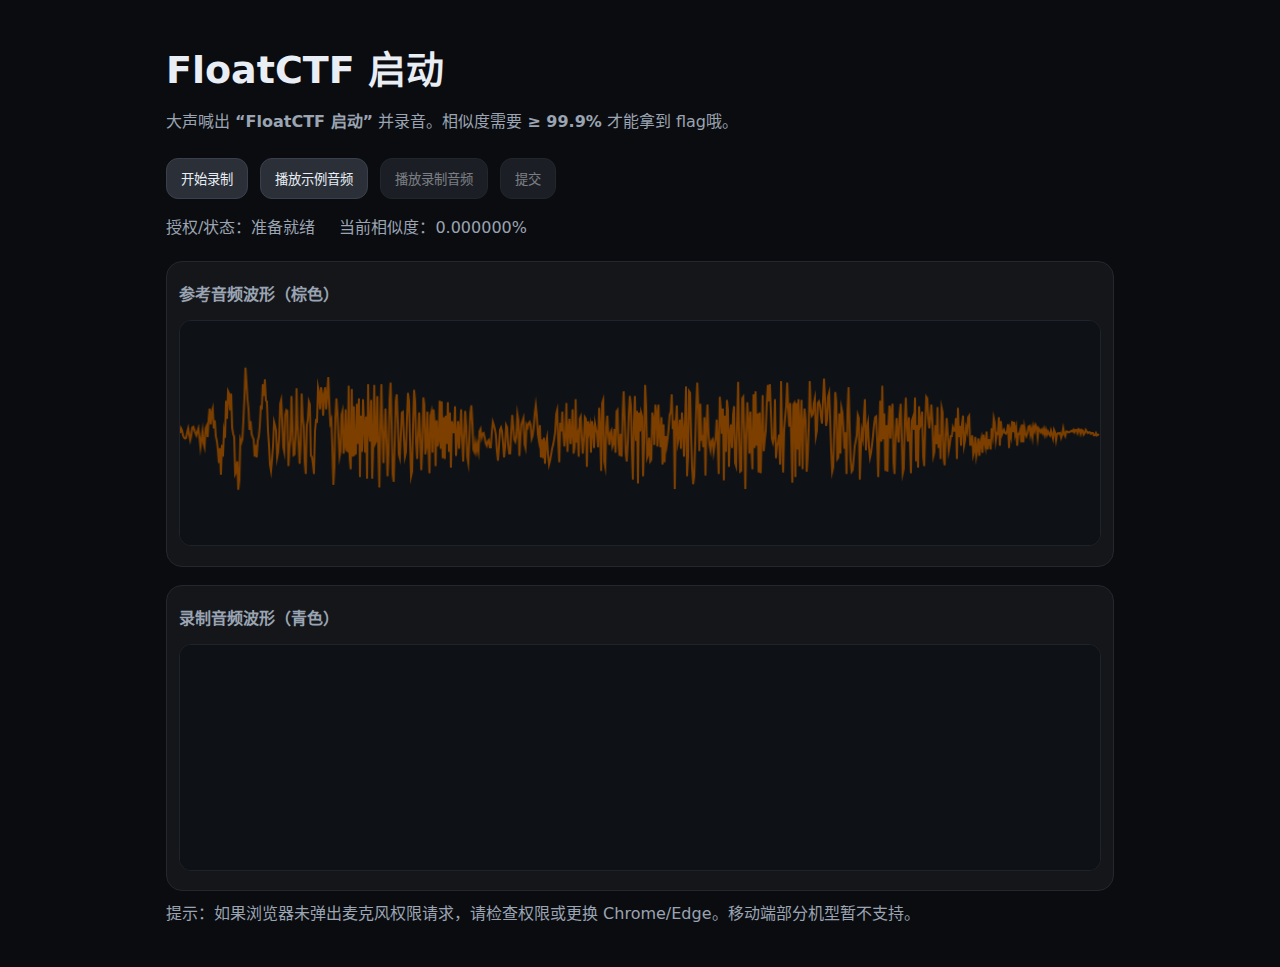
<file: Web/FloatCTF-qidong/src/index.html>
<!doctype html>
<html lang="zh-CN">
<head>
  <meta charset="utf-8" />
  <meta name="viewport" content="width=device-width, initial-scale=1" />
  <title>FloatCTF 启动</title>
  <link rel="stylesheet" href="style.css" />
</head>
<body>
  <main class="container">
    <h1>FloatCTF 启动</h1>
    <p class="desc">大声喊出 <strong>“FloatCTF 启动”</strong> 并录音。相似度需要 <strong>≥ 99.9%</strong> 才能拿到 flag哦。</p>
    <div class="controls">
      <button id="btnRecord">开始录制</button>
      <button id="btnPlaySample">播放示例音频</button>
      <button id="btnPlayRec" disabled>播放录制音频</button>
      <button id="btnSubmit" disabled>提交</button>
    </div>

    <div class="status">
      <div>授权/状态：<span id="status">尚未开始</span></div>
      <div>当前相似度：<span id="similarity">-.-</span>%</div>
    </div>

    <div class="canvas-wrap">
      <div class="canvas-col">
        <h3>参考音频波形（棕色）</h3>
        <canvas id="refCanvas" width="900" height="220"></canvas>
      </div>
      <div class="canvas-col">
        <h3>录制音频波形（青色）</h3>
        <canvas id="recCanvas" width="900" height="220"></canvas>
      </div>
    </div>

    <p class="hint">提示：如果浏览器未弹出麦克风权限请求，请检查权限或更换 Chrome/Edge。移动端部分机型暂不支持。</p>
  </main>

  <script src="app.js"></script>
</body>
</html>
</file>
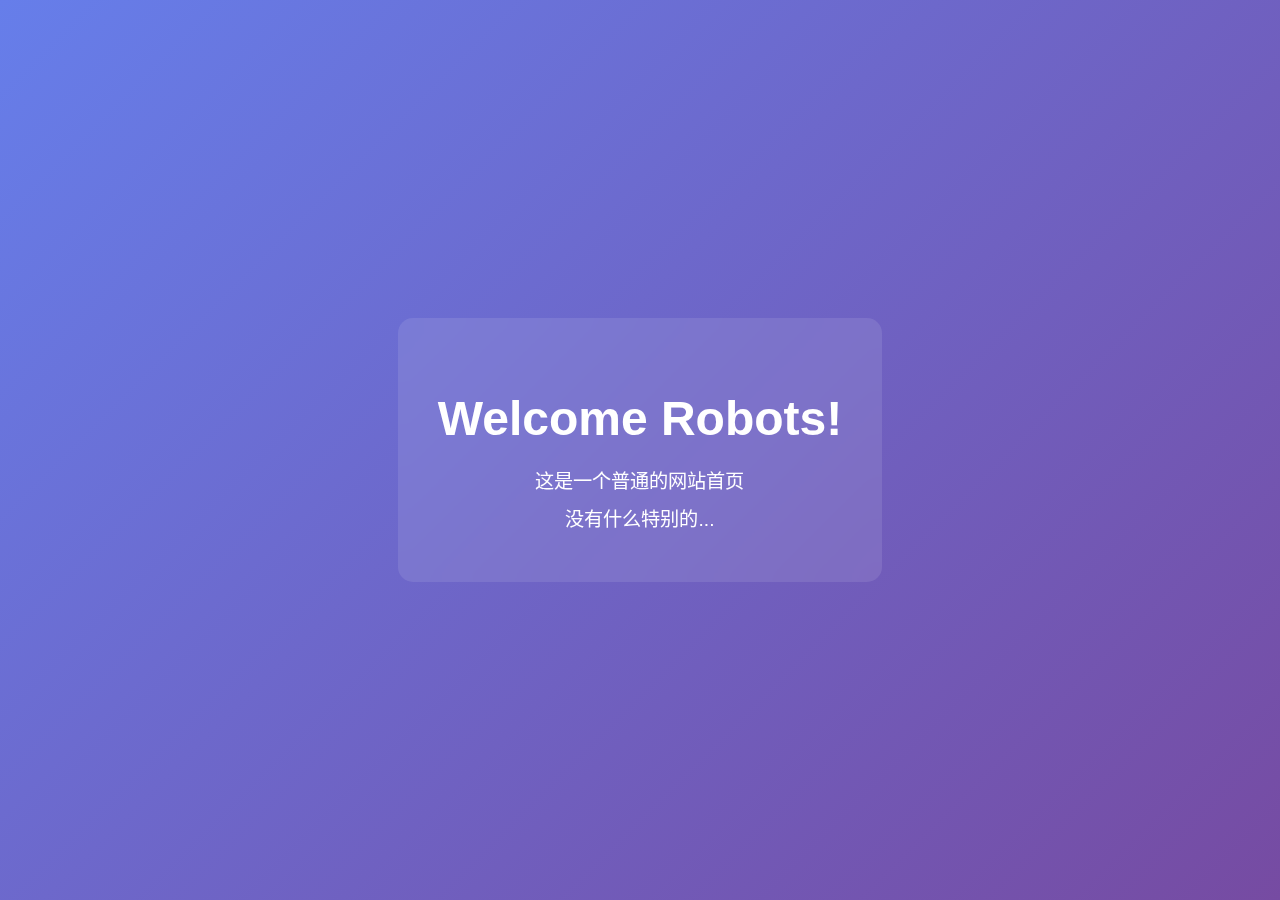
<file: Web/robots/src/index.html>
<!DOCTYPE html>
<html lang="zh-CN">
<head>
    <meta charset="UTF-8">
    <meta name="viewport" content="width=device-width, initial-scale=1.0">
    <title>Welcome to FreshCup CTF</title>
    <style>
        body {
            font-family: 'Segoe UI', Tahoma, Geneva, Verdana, sans-serif;
            background: linear-gradient(135deg, #667eea 0%, #764ba2 100%);
            color: white;
            display: flex;
            justify-content: center;
            align-items: center;
            height: 100vh;
            margin: 0;
        }
        .container {
            text-align: center;
            padding: 40px;
            background: rgba(255, 255, 255, 0.1);
            border-radius: 15px;
            backdrop-filter: blur(10px);
        }
        h1 {
            font-size: 3em;
            margin-bottom: 20px;
        }
        p {
            font-size: 1.2em;
            margin: 10px 0;
        }
        .hint {
            margin-top: 30px;
            padding: 15px;
            background: rgba(255, 255, 255, 0.2);
            border-radius: 8px;
        }
    </style>
</head>
<body>
    <div class="container">
        <h1>Welcome Robots!</h1>
        <p>这是一个普通的网站首页</p>
        <p>没有什么特别的...</p>
    </div>
</body>
</html>
</file>
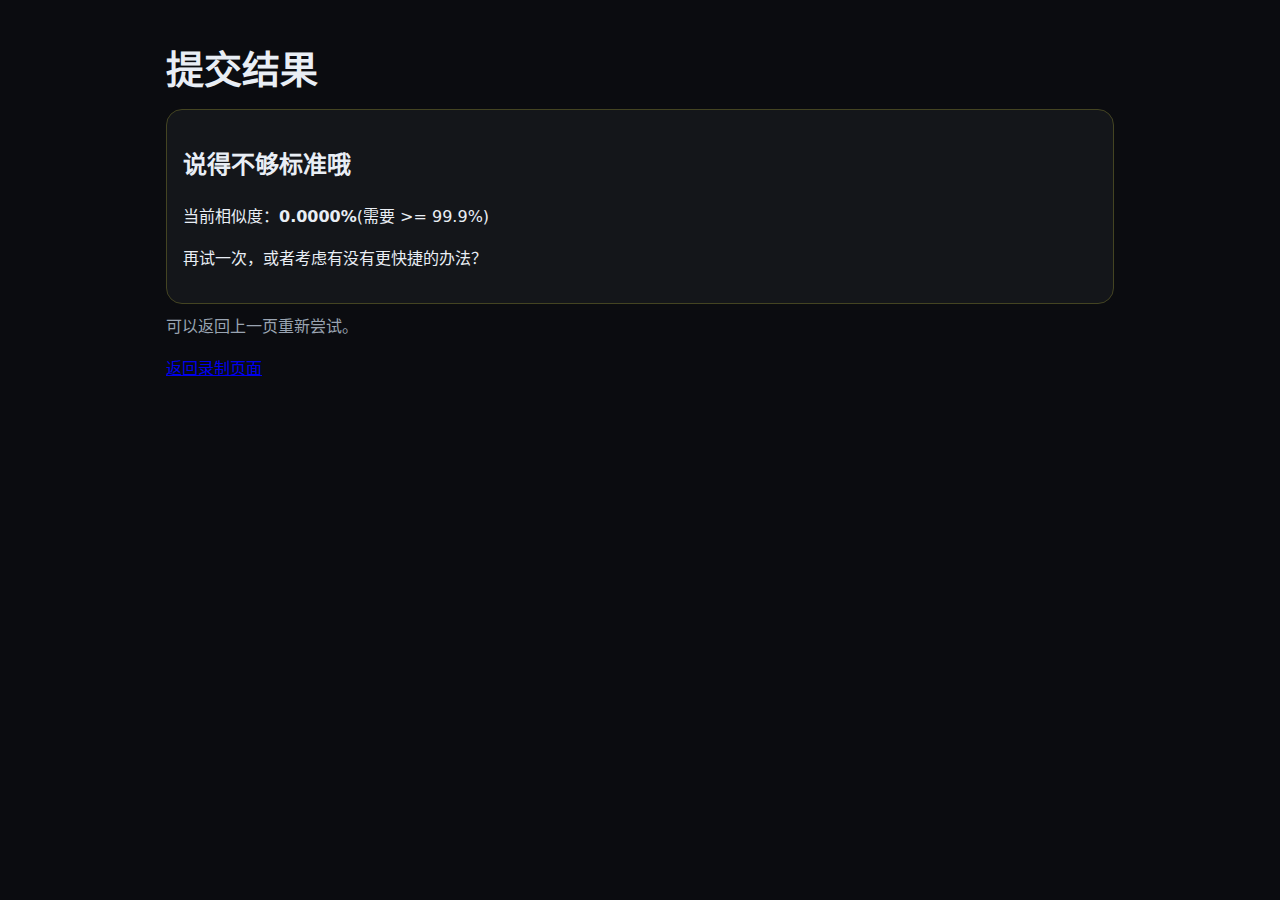
<file: Web/FloatCTF-qidong/src/result.html>
<!doctype html>
<html lang="zh-CN">
<head>
  <meta charset="utf-8" />
  <meta name="viewport" content="width=device-width, initial-scale=1" />
  <title>提交结果 - FloatCTF 启动</title>
  <link rel="stylesheet" href="style.css" />
</head>
<body>
  <main class="container">
    <h1>提交结果</h1>
    <div id="out"></div>
    <p class="hint">可以返回上一页重新尝试。</p>
    <p><a href="index.html">返回录制页面</a></p>
  </main>
  <script>
    const params = new URLSearchParams(location.search);
    const similarity = parseFloat(params.get("similarity") || "0");
    const out = document.getElementById("out");
    const FLAG_VALUE = "__FLAG__";

    if (!Number.isFinite(similarity)) {
      out.innerHTML = "<p>参数缺失或无效。</p>";
    } else if (similarity >= 99.9) {
      out.innerHTML = `
        <div class="flag-card">
          <h2>恭喜！</h2>
          <p>相似度：<strong>${similarity.toFixed(4)}%</strong></p>
          <p>这是你的 flag：</p>
          <pre class="flag">${FLAG_VALUE}</pre>
        </div>`;
    } else {
      out.innerHTML = `
        <div class="flag-card warn">
          <h2>说得不够标准哦</h2>
          <p>当前相似度：<strong>${similarity.toFixed(4)}%</strong>(需要 >= 99.9%)</p>
          <p>再试一次，或者考虑有没有更快捷的办法？</p>
        </div>`;
    }
  </script>
</body>
</html>
</file>
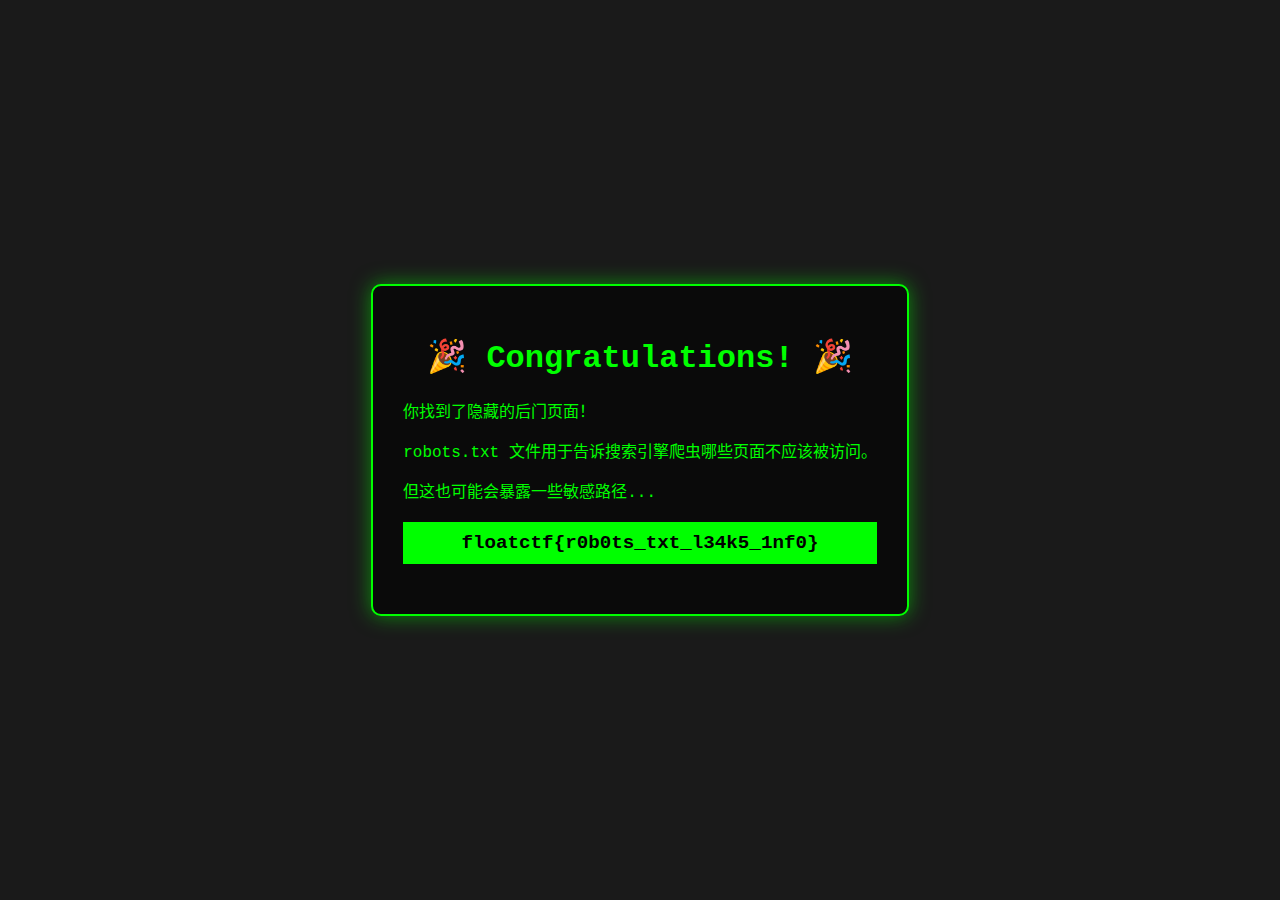
<file: Web/robots/src/s3cr3t_b4ckd00r.html>
<!DOCTYPE html>
<html lang="zh-CN">
<head>
    <meta charset="UTF-8">
    <title>Secret Backdoor</title>
    <style>
        body {
            background-color: #1a1a1a;
            color: #00ff00;
            font-family: 'Courier New', monospace;
            display: flex;
            justify-content: center;
            align-items: center;
            height: 100vh;
            margin: 0;
        }
        .terminal {
            background-color: #0a0a0a;
            padding: 30px;
            border: 2px solid #00ff00;
            border-radius: 10px;
            box-shadow: 0 0 20px rgba(0, 255, 0, 0.5);
        }
        h1 {
            text-align: center;
            animation: blink 1s infinite;
        }
        @keyframes blink {
            0%, 50% { opacity: 1; }
            51%, 100% { opacity: 0.3; }
        }
        .flag {
            background-color: #00ff00;
            color: #000;
            padding: 10px;
            margin: 20px 0;
            font-size: 1.2em;
            text-align: center;
            font-weight: bold;
        }
    </style>
</head>
<body>
    <div class="terminal">
        <h1>🎉 Congratulations! 🎉</h1>
        <p>你找到了隐藏的后门页面！</p>
        <p>robots.txt 文件用于告诉搜索引擎爬虫哪些页面不应该被访问。</p>
        <p>但这也可能会暴露一些敏感路径...</p>
        <div class="flag">
            floatctf{r0b0ts_txt_l34k5_1nf0}
        </div>
    </div>
</body>
</html>
</file>
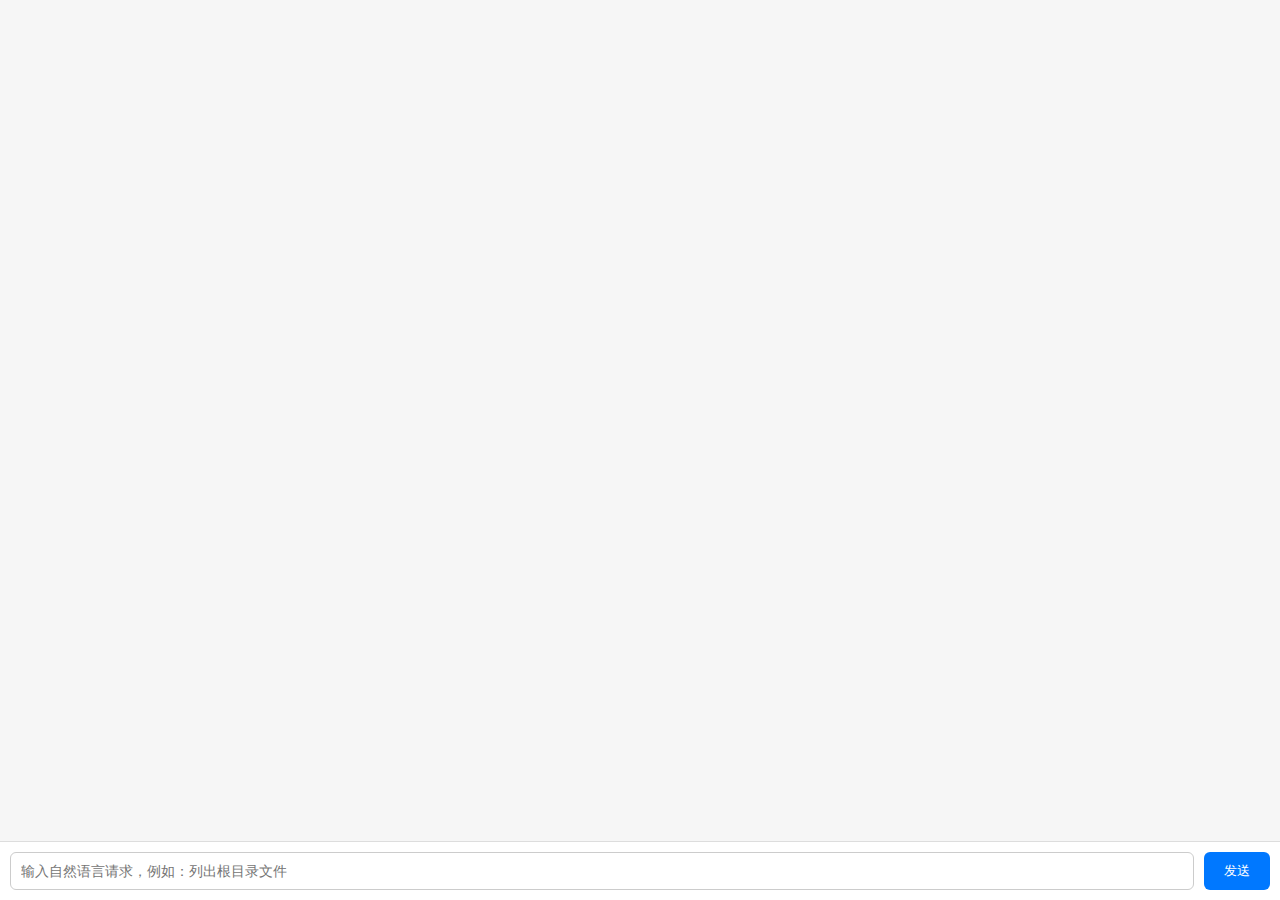
<file: AI/ai_shell/src/templates/chat.html>
<!DOCTYPE html>
<html lang="zh">
  <head>
    <meta charset="UTF-8" />
    <title>AI Command Executor</title>
    <style>
      body {
        font-family: Arial, sans-serif;
        margin: 0;
        padding: 0;
        background: #f6f6f6;
        display: flex;
        flex-direction: column;
        height: 100vh;
      }
      #chat-box {
        flex: 1;
        overflow-y: auto;
        padding: 20px;
      }
      .message {
        margin: 8px 0;
        display: flex;
      }
      .user {
        justify-content: flex-end;
      }
      .bot {
        justify-content: flex-start;
      }
      .bubble {
        max-width: 70%;
        padding: 10px 14px;
        border-radius: 12px;
        line-height: 1.4;
        white-space: pre-wrap;
      }
      .user .bubble {
        background: #0078ff;
        color: white;
        border-bottom-right-radius: 0;
      }
      .bot .bubble {
        background: #e0e0e0;
        color: black;
        border-bottom-left-radius: 0;
      }
      #input-area {
        display: flex;
        padding: 10px;
        background: white;
        border-top: 1px solid #ddd;
      }
      #user-input {
        flex: 1;
        padding: 10px;
        border: 1px solid #ccc;
        border-radius: 6px;
        font-size: 14px;
      }
      #send-btn {
        margin-left: 10px;
        padding: 10px 20px;
        background: #0078ff;
        color: white;
        border: none;
        border-radius: 6px;
        cursor: pointer;
      }
      #send-btn:hover {
        background: #005fcc;
      }
    </style>
  </head>
  <body>
    <div id="chat-box"></div>
    <div id="input-area">
      <input
        id="user-input"
        placeholder="输入自然语言请求，例如：列出根目录文件"
      />
      <button id="send-btn" onclick="sendMessage()">发送</button>
    </div>

    <script>
      async function sendMessage() {
        const input = document.getElementById("user-input");
        const message = input.value.trim();
        if (!message) return;

        addMessage("user", message);
        input.value = "";

        const res = await fetch("/chat", {
          method: "POST",
          headers: { "Content-Type": "application/json" },
          body: JSON.stringify({ message }),
        });
        const data = await res.json();
        addMessage("bot", "生成的命令: " + data.command);

        // 执行命令
        const exec = await fetch("/execute", {
          method: "POST",
          headers: { "Content-Type": "application/json" },
          body: JSON.stringify({ command: data.command }),
        });
        const result = await exec.json();
        let output = result.error || result.stdout || "(无输出)";
        if (result.stderr) output += "\n错误:\n" + result.stderr;
        addMessage("bot", "执行结果:\n" + output);
      }

      function addMessage(role, text) {
        const box = document.getElementById("chat-box");
        const msg = document.createElement("div");
        msg.className = "message " + role;
        msg.innerHTML = `<div class="bubble">${text}</div>`;
        box.appendChild(msg);
        box.scrollTop = box.scrollHeight;
      }

      // 监听输入框回车事件
      document
        .getElementById("user-input")
        .addEventListener("keydown", function (e) {
          if (e.key === "Enter") {
            e.preventDefault(); // 避免换行
            sendMessage();
          }
        });
    </script>
  </body>
</html>
</file>
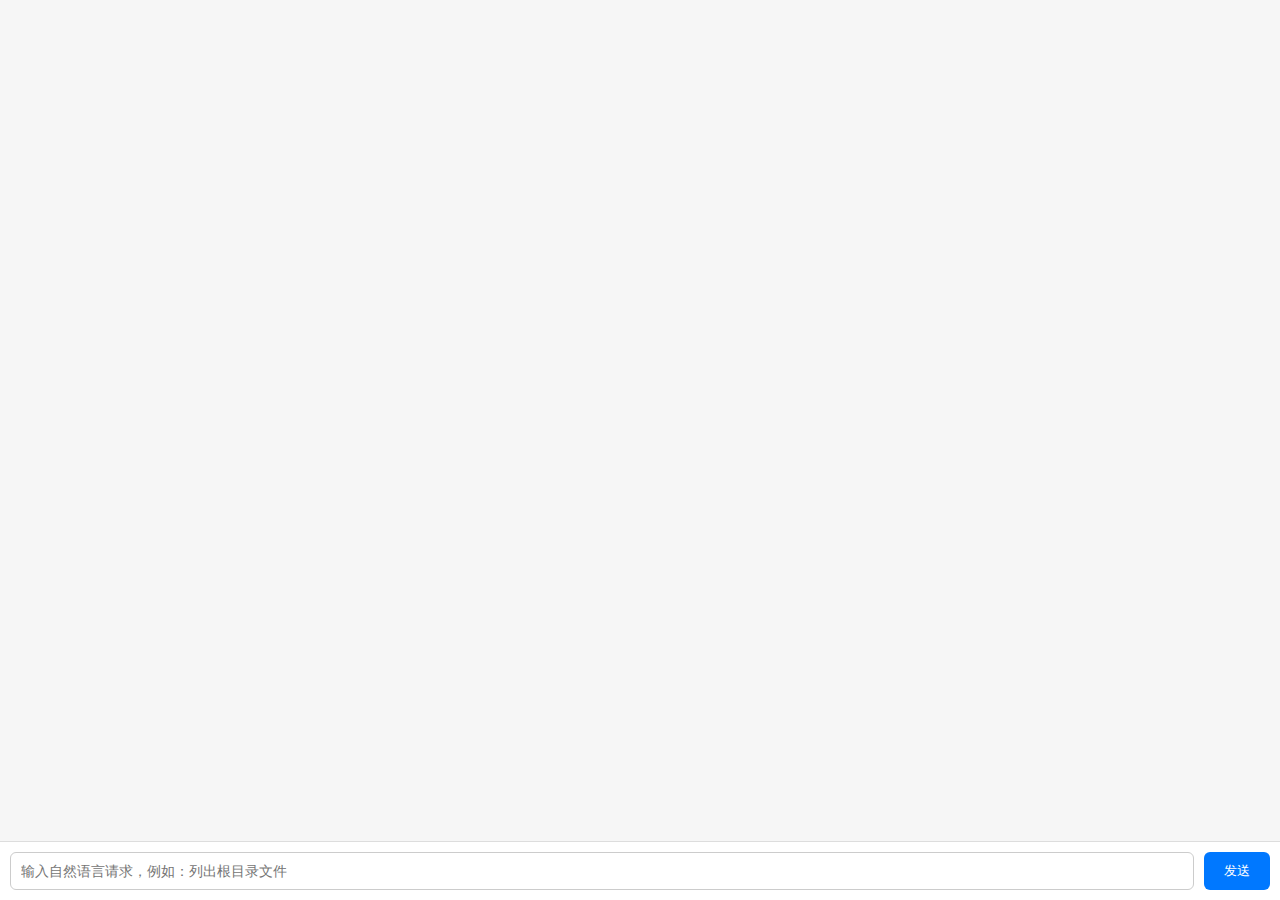
<file: Web/ai_shell/src/templates/chat.html>
<!DOCTYPE html>
<html lang="zh">
  <head>
    <meta charset="UTF-8" />
    <title>AI Command Executor</title>
    <style>
      body {
        font-family: Arial, sans-serif;
        margin: 0;
        padding: 0;
        background: #f6f6f6;
        display: flex;
        flex-direction: column;
        height: 100vh;
      }
      #chat-box {
        flex: 1;
        overflow-y: auto;
        padding: 20px;
      }
      .message {
        margin: 8px 0;
        display: flex;
      }
      .user {
        justify-content: flex-end;
      }
      .bot {
        justify-content: flex-start;
      }
      .bubble {
        max-width: 70%;
        padding: 10px 14px;
        border-radius: 12px;
        line-height: 1.4;
        white-space: pre-wrap;
      }
      .user .bubble {
        background: #0078ff;
        color: white;
        border-bottom-right-radius: 0;
      }
      .bot .bubble {
        background: #e0e0e0;
        color: black;
        border-bottom-left-radius: 0;
      }
      #input-area {
        display: flex;
        padding: 10px;
        background: white;
        border-top: 1px solid #ddd;
      }
      #user-input {
        flex: 1;
        padding: 10px;
        border: 1px solid #ccc;
        border-radius: 6px;
        font-size: 14px;
      }
      #send-btn {
        margin-left: 10px;
        padding: 10px 20px;
        background: #0078ff;
        color: white;
        border: none;
        border-radius: 6px;
        cursor: pointer;
      }
      #send-btn:hover {
        background: #005fcc;
      }
    </style>
  </head>
  <body>
    <div id="chat-box"></div>
    <div id="input-area">
      <input
        id="user-input"
        placeholder="输入自然语言请求，例如：列出根目录文件"
      />
      <button id="send-btn" onclick="sendMessage()">发送</button>
    </div>

    <script>
      async function sendMessage() {
        const input = document.getElementById("user-input");
        const message = input.value.trim();
        if (!message) return;

        addMessage("user", message);
        input.value = "";

        const res = await fetch("/chat", {
          method: "POST",
          headers: { "Content-Type": "application/json" },
          body: JSON.stringify({ message }),
        });
        const data = await res.json();
        addMessage("bot", "生成的命令: " + data.command);

        // 执行命令
        const exec = await fetch("/execute", {
          method: "POST",
          headers: { "Content-Type": "application/json" },
          body: JSON.stringify({ command: data.command }),
        });
        const result = await exec.json();
        let output = result.error || result.stdout || "(无输出)";
        if (result.stderr) output += "\n错误:\n" + result.stderr;
        addMessage("bot", "执行结果:\n" + output);
      }

      function addMessage(role, text) {
        const box = document.getElementById("chat-box");
        const msg = document.createElement("div");
        msg.className = "message " + role;
        msg.innerHTML = `<div class="bubble">${text}</div>`;
        box.appendChild(msg);
        box.scrollTop = box.scrollHeight;
      }

      // 监听输入框回车事件
      document
        .getElementById("user-input")
        .addEventListener("keydown", function (e) {
          if (e.key === "Enter") {
            e.preventDefault(); // 避免换行
            sendMessage();
          }
        });
    </script>
  </body>
</html>
</file>
<file: Web/FloatCTF-qidong/src/style.css>
*{box-sizing:border-box}
:root{
  --bg:#0b0c10; --card:#14161a; --text:#e9eef5; --muted:#9aa4b2;
  --accent:#7c3f00; /* 棕 */
  --cyan:#008b8b;   /* 青 */
  --btn:#2b3038; --btn-hover:#343a45; --warn:#644a00; --ok:#004d40;
}
html,body{margin:0;padding:0;background:var(--bg);color:var(--text);font:16px/1.6 system-ui,-apple-system,Segoe UI,Roboto,Ubuntu,'Hiragino Sans GB','Noto Sans SC','PingFang SC','Microsoft YaHei',sans-serif}
.container{max-width:980px;margin:40px auto;padding:0 16px}
h1{font-size:clamp(24px,4vw,38px);margin:0 0 8px}
.desc{color:var(--muted);margin:0 0 24px}
.controls{display:flex;flex-wrap:wrap;gap:12px;margin:12px 0 16px}
button{background:var(--btn);border:1px solid #3a404b;color:var(--text);padding:10px 14px;border-radius:12px;cursor:pointer;transition:.15s}
button:hover{background:var(--btn-hover)}
button[disabled]{opacity:.5;cursor:not-allowed}
.status{display:flex;gap:24px;flex-wrap:wrap;margin:10px 0 20px;color:var(--muted)}
.canvas-wrap{display:grid;grid-template-columns:1fr;gap:18px}
.canvas-col{background:var(--card);border:1px solid #232730;border-radius:16px;padding:12px}
.canvas-col h3{margin:8px 0 12px;font-size:16px;color:var(--muted)}
canvas{width:100%;height:auto;background:#101318;border-radius:12px;border:1px solid #1f232b}
.hint{color:var(--muted);margin-top:10px}
.flag-card{background:var(--card);border:1px solid #233;border-radius:16px;padding:16px}
.flag-card.warn{border-color:#442}
.flag{font-family:ui-monospace,SFMono-Regular,Menlo,Consolas,monospace;font-size:16px}
</file>
